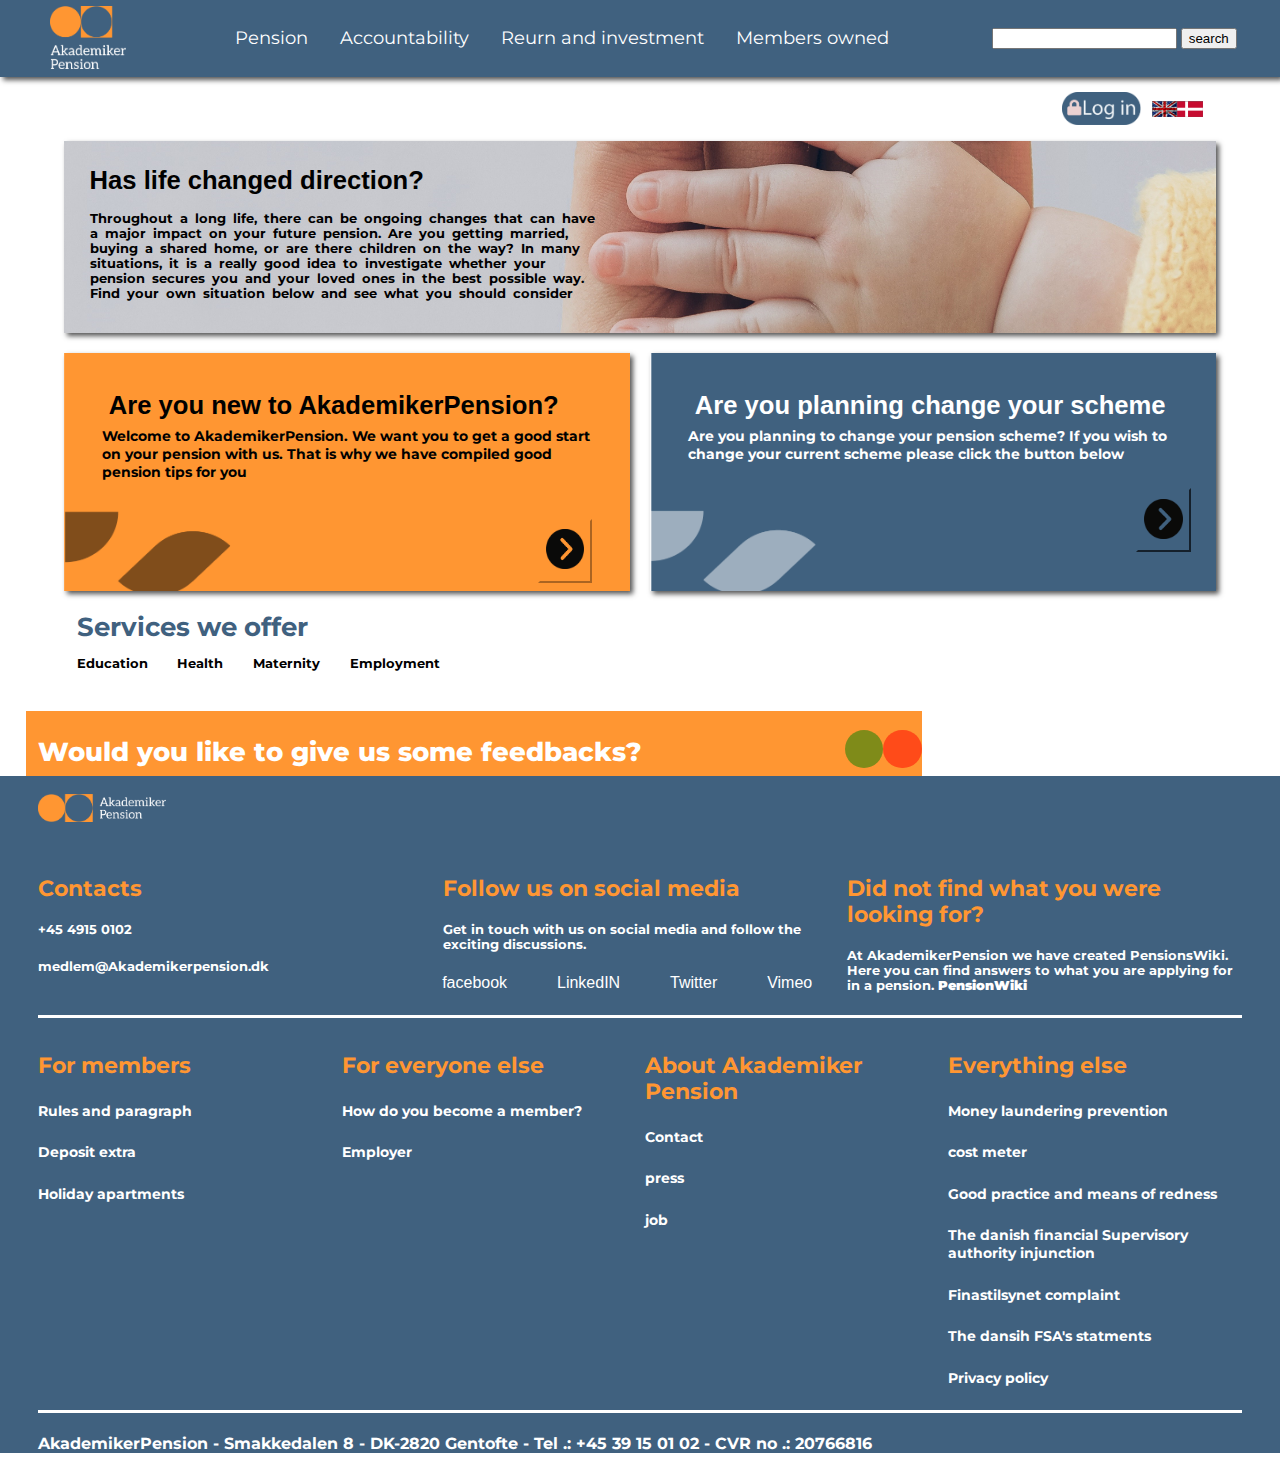
<file: index.html>
<!DOCTYPE html>
<html lang="">

<head>
    <meta charset="utf-8">
    <meta name="viewport" content="width=device-width, initial-scale=1.0">
    <title></title>
    <link rel="stylesheet" href="css/style.css">
    <link href="https://fonts.googleapis.com/css2?family=Montserrat:wght@200&display=swap" rel="stylesheet">
    <link href="https://fonts.googleapis.com/css2?family=Aleo:wght@300&family=Montserrat:wght@200&display=swap" rel="stylesheet">
</head>

<body>

    <header>
        <div class="logo"></div>
        <nav>
            <ul>
                <li><a href="#">Pension</a></li>
                <li><a href="#">Accountability</a></li>
                <li><a href="#">Reurn and investment</a></li>
                <li><a href="#">Members owned</a></li>
            </ul>

        </nav>
        <form>
            <input name="searchterm" type="search">
            <input type="submit" value="search">
        </form>
    </header>


    <main>
        <article class="language">
            <div class="log"></div>
            <div class="lang"></div>
        </article>
        <article class="hld">
            <h2 class="title">Has life changed direction?</h2>
            <p class="desc">Throughout a long life, there can be ongoing changes that can have a major impact on your future pension. Are you getting married, buying a shared home, or are there children on the way? In many situations, it is a really good idea to investigate whether your pension secures you and your loved ones in the best possible way. Find your own situation below and see what you should consider</p>

        </article>
        <section class="container1">
            <div class="box1">
                <article class="tex">
                    <h1 class="b1">Are you new to AkademikerPension?</h1>
                    <p class="p1">Welcome to AkademikerPension. We want you to get a good start on your pension with us. That is why we have compiled good pension tips for you</p>
                </article>
                <button class="button1"><img class="butt1" src="image/but1.png"></button>
            </div>
            <div class="box2">
                <article class="tex">
                    <h1 class="b2">Are you planning change your scheme</h1>
                    <p class="p2">Are you planning to change your pension scheme?
                        If you wish to change your current scheme please click the button below
                    </p>
                    <button class="button2"><img class="butt1" src="image/but1.png"></button>
                </article>
            </div>
        </section>
        <section class="temp">
             <h2 class="service">Services we offer</h2>
              <div class="navi2">
           <a href="#">Education</a>
            <a href="#">Health</a>
             <a href="#">Maternity</a>
              <a href="#">Employment</a>
       </div>
        </section>



    </main>

   <div class = "m2">

        <template>
         <article class="pension">

               <img class="pimage" src="image/employment5.png">
            <section class="desc">
                <h3>You can no longer work</h3>
            </section>
            <a href="singlepension.html?description_id=" class="pbut">Learn more</a>


        </article>
    </template>
   </div>

<div class="feedback">
        <h3>Would you like to give us some feedbacks?</h3>
        <div class="yn">
            <div class="y">

            </div>
            <div class="n"></div>
        </div>
    </div>


    <footer>
        <div class="foot"></div>
        <div id="foo">
            <div class="b_1">
                <h3>Contacts</h3>
                <h5>+45 4915 0102</h5>
                <h5>medlem@Akademikerpension.dk</h5>
            </div>

            <div class="b_2">
                <h3>Follow us on social media</h3>
                <h5>Get in touch with us on social media and follow the exciting discussions.</h5>
                <div class="some">
                    <a href="#">facebook</a>
                    <a href="#">LinkedIN</a>
                    <a href="#">Twitter</a>
                    <a href="#">Vimeo</a>
                </div>
            </div>
            <div class="b_3">
                <h3>
                    Did not find what you were looking for?
                </h3>
                <h5>
                    At AkademikerPension we have created PensionsWiki. Here you can find answers to what you are applying for in a pension.
                    <b>PensionWiki</b>
                </h5>
            </div>
        </div>
        <div id="foo2">
            <div class="b_4">
                <h3>For members</h3>
                <h5>Rules and paragraph</h5>
                <h5>Deposit extra</h5>
                <h5>Holiday apartments</h5>
            </div>
            <div class="b_5">
                <h3>For everyone else</h3>
                <h5>How do you become a member?</h5>
                <h5>Employer</h5>

            </div>
            <div class="b_6">
                <h3>About Akademiker Pension</h3>
                <h5>Contact</h5>
                <h5>press</h5>
                <h5>job</h5>
            </div>
            <div class="b_7">
                <h3>Everything else</h3>
                <h5>Money laundering prevention</h5>
                <h5>cost meter</h5>
                <h5>Good practice and means of redness</h5>
                <h5>The danish financial Supervisory authority injunction</h5>
                <h5>Finastilsynet complaint</h5>
                <h5>The dansih FSA's statments</h5>
                <h5>Privacy policy</h5>
            </div>
        </div>

        <article class="last">
            <h4>AkademikerPension - Smakkedalen 8 - DK-2820 Gentofte - Tel .: +45 39 15 01 02 - CVR no .: 20766816
            </h4>
        </article>
    </footer>


    <script src="js/script.js"></script>
</body></html>
</file>
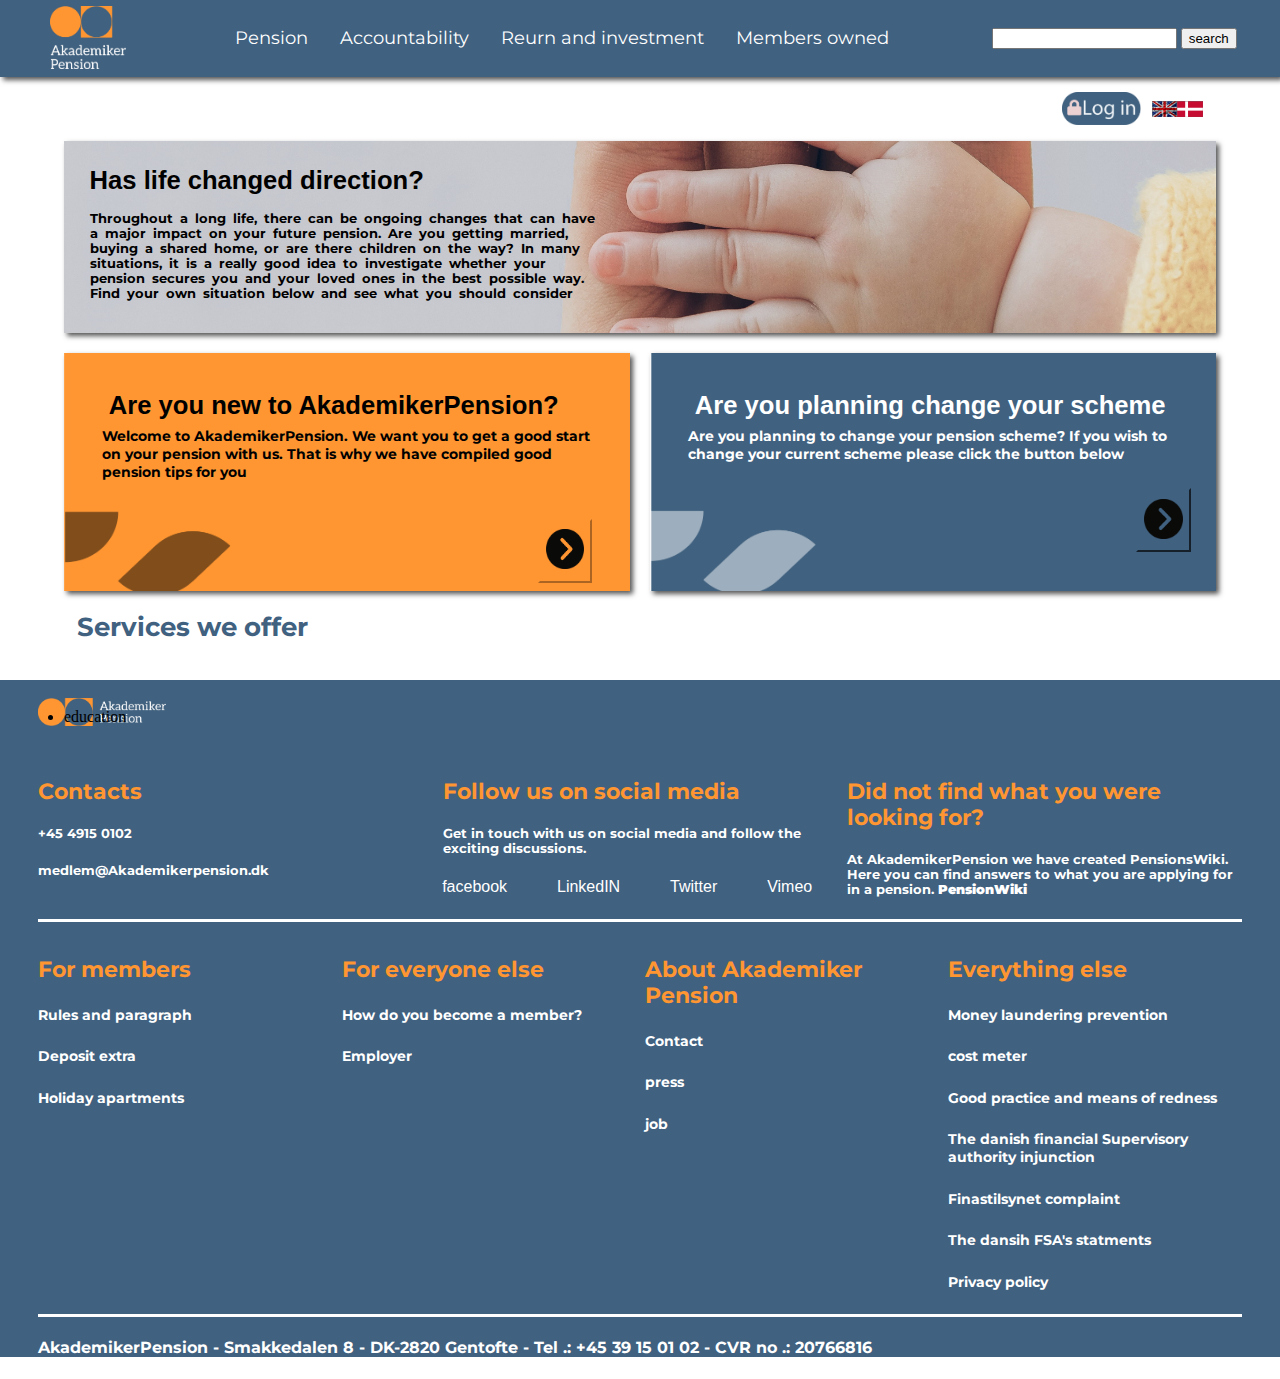
<file: singledescription.html>
<!DOCTYPE html>
<html lang="">

<head>
    <meta charset="utf-8">
    <meta name="viewport" content="width=device-width, initial-scale=1.0">
    <title></title>
    <link rel="stylesheet" href="css/style.css">
    <link href="https://fonts.googleapis.com/css2?family=Montserrat:wght@200&display=swap" rel="stylesheet">
    <link href="https://fonts.googleapis.com/css2?family=Aleo:wght@300&family=Montserrat:wght@200&display=swap" rel="stylesheet">
</head>

<body>

    <header>
        <div class="logo"></div>
        <nav>
            <ul>
                <li><a href="#">Pension</a></li>
                <li><a href="#">Accountability</a></li>
                <li><a href="#">Reurn and investment</a></li>
                <li><a href="#">Members owned</a></li>
            </ul>

        </nav>
        <form>
            <input name="searchterm" type="search">
            <input type="submit" value="search">
        </form>
    </header>


    <main>
        <article class="language">
            <div class="log"></div>
            <div class="lang"></div>
        </article>
        <article class="hld">
            <h2 class="title">Has life changed direction?</h2>
            <p class="desc">Throughout a long life, there can be ongoing changes that can have a major impact on your future pension. Are you getting married, buying a shared home, or are there children on the way? In many situations, it is a really good idea to investigate whether your pension secures you and your loved ones in the best possible way. Find your own situation below and see what you should consider</p>

        </article>
        <section class="container1">
            <div class="box1">
                <article class="tex">
                    <h1 class="b1">Are you new to AkademikerPension?</h1>
                    <p class="p1">Welcome to AkademikerPension. We want you to get a good start on your pension with us. That is why we have compiled good pension tips for you</p>
                </article>
                <button class="button1"><img class="butt1" src="image/but1.png"></button>
            </div>
            <div class="box2">
                <article class="tex">
                    <h1 class="b2">Are you planning change your scheme</h1>
                    <p class="p2">Are you planning to change your pension scheme?
                        If you wish to change your current scheme please click the button below
                    </p>
                    <button class="button2"><img class="butt1" src="image/but1.png"></button>
                </article>
            </div>
        </section>
        <section class="temp">
             <h2 class="service">Services we offer</h2>
              <nav class="navi2">
           <li><a href="#"></a>education</li>
       </nav>
        </section>



    </main>

   <main class = "m2">

        <template>
         <article class="pension">

               <img class="pimage" src="image/employment5.png">
            <section class="desc">
                <h3>You can no longer work</h3>
            </section>
            <a  href="singledescription.html?description_id=">Learn more</a>


        </article>
    </template>
   </main>



    <footer>
        <div class="foot"></div>
        <div id="foo">
            <div class="b_1">
                <h3>Contacts</h3>
                <h5>+45 4915 0102</h5>
                <h5>medlem@Akademikerpension.dk</h5>
            </div>

            <div class="b_2">
                <h3>Follow us on social media</h3>
                <h5>Get in touch with us on social media and follow the exciting discussions.</h5>
                <div class="some">
                    <a href="#">facebook</a>
                    <a href="#">LinkedIN</a>
                    <a href="#">Twitter</a>
                    <a href="#">Vimeo</a>
                </div>
            </div>
            <div class="b_3">
                <h3>
                    Did not find what you were looking for?
                </h3>
                <h5>
                    At AkademikerPension we have created PensionsWiki. Here you can find answers to what you are applying for in a pension.
                    <b>PensionWiki</b>
                </h5>
            </div>
        </div>
        <div id="foo2">
            <div class="b_4">
                <h3>For members</h3>
                <h5>Rules and paragraph</h5>
                <h5>Deposit extra</h5>
                <h5>Holiday apartments</h5>
            </div>
            <div class="b_5">
                <h3>For everyone else</h3>
                <h5>How do you become a member?</h5>
                <h5>Employer</h5>

            </div>
            <div class="b_6">
                <h3>About Akademiker Pension</h3>
                <h5>Contact</h5>
                <h5>press</h5>
                <h5>job</h5>
            </div>
            <div class="b_7">
                <h3>Everything else</h3>
                <h5>Money laundering prevention</h5>
                <h5>cost meter</h5>
                <h5>Good practice and means of redness</h5>
                <h5>The danish financial Supervisory authority injunction</h5>
                <h5>Finastilsynet complaint</h5>
                <h5>The dansih FSA's statments</h5>
                <h5>Privacy policy</h5>
            </div>
        </div>

        <article class="last">
            <h4>AkademikerPension - Smakkedalen 8 - DK-2820 Gentofte - Tel .: +45 39 15 01 02 - CVR no .: 20766816
            </h4>
        </article>
    </footer>


    <script src="js/script.js"></script>
</body></html>
</file>
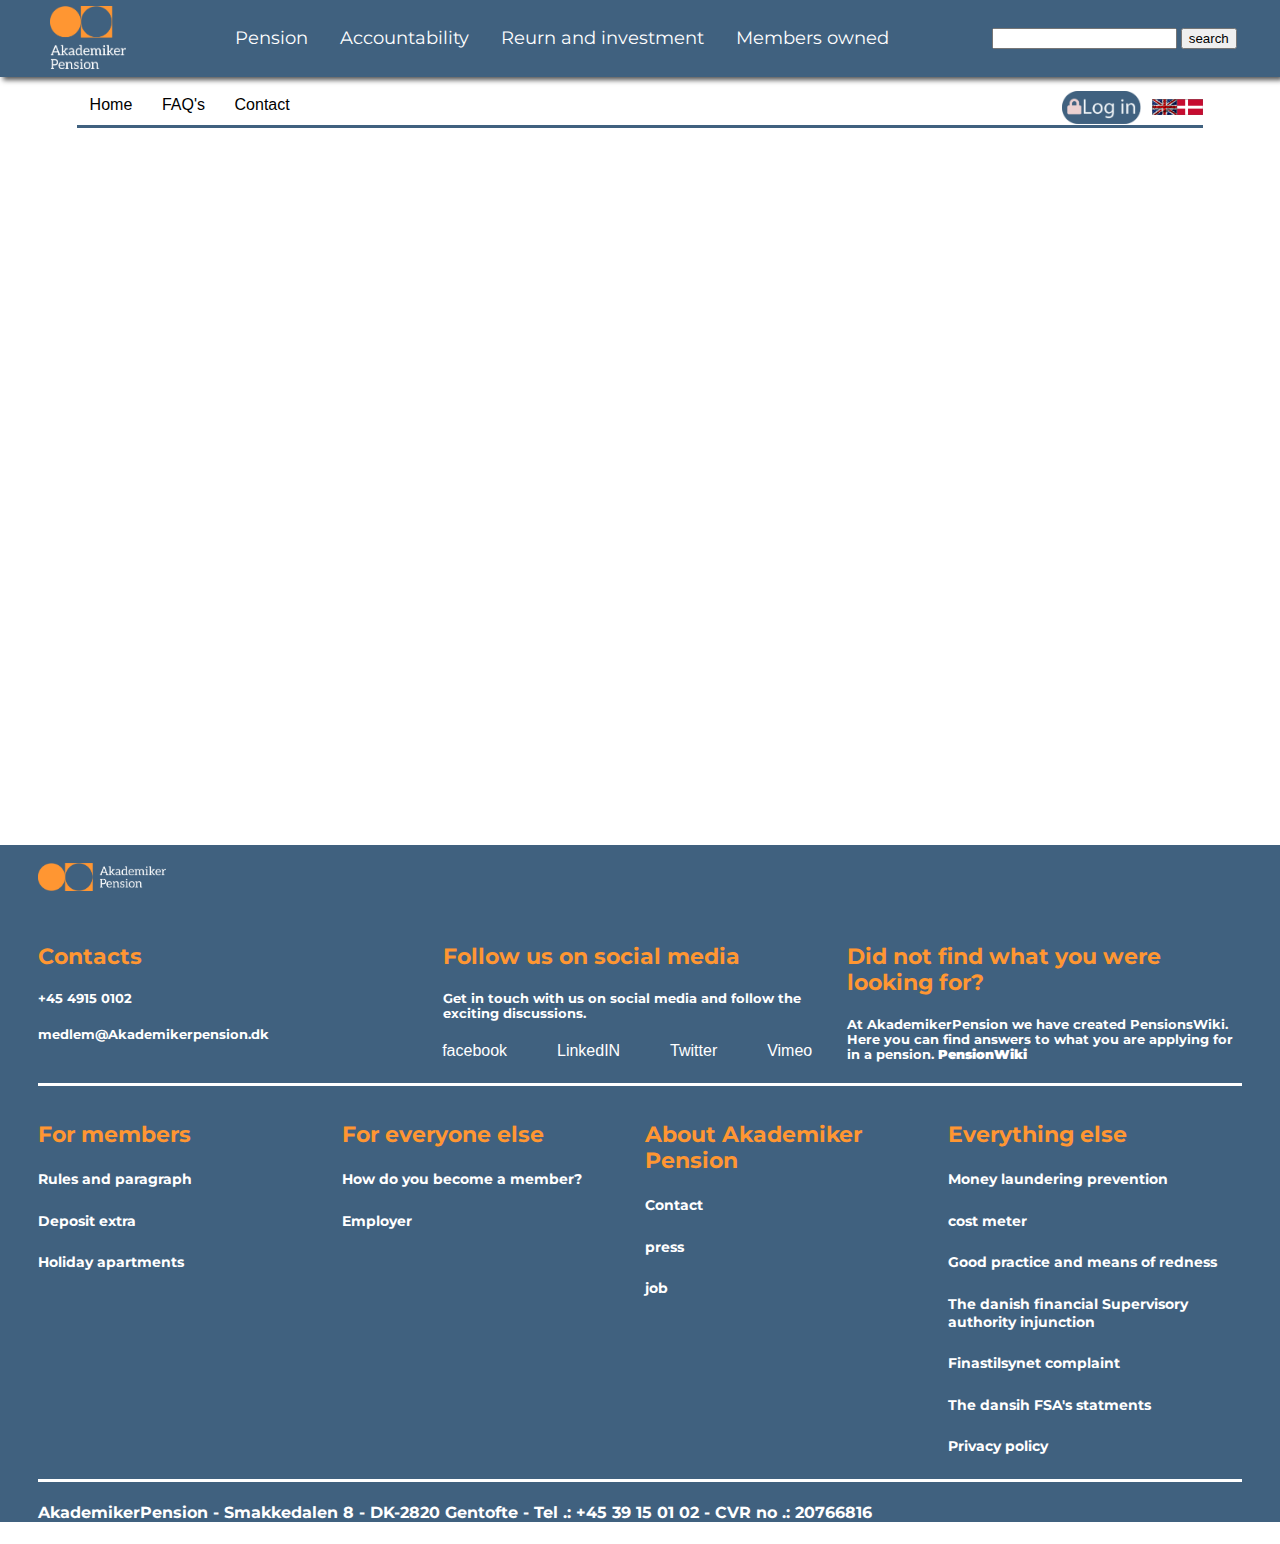
<file: singlepension.html>
<!DOCTYPE html>
<html lang="">

<head>
    <meta charset="utf-8">
    <meta name="viewport" content="width=device-width, initial-scale=1.0">
    <title></title>
    <link rel="stylesheet" href="css/style.css">
    <link href="https://fonts.googleapis.com/css2?family=Montserrat:wght@200&display=swap" rel="stylesheet">
    <link href="https://fonts.googleapis.com/css2?family=Aleo:wght@300&family=Montserrat:wght@200&display=swap" rel="stylesheet">
</head>

<body id="singlepension">

    <header>
        <div class="logo"></div>
        <nav>
            <ul>
                <li><a href="#">Pension</a></li>
                <li><a href="#">Accountability</a></li>
                <li><a href="#">Reurn and investment</a></li>
                <li><a href="#">Members owned</a></li>
            </ul>

        </nav>
        <form>
            <input name="searchterm" type="search">
            <input type="submit" value="search">
        </form>
    </header>


    <main>
        <article class="language">
          <div class="nav2">
                <a href="index.html">Home</a>
                <a href="#">FAQ's</a>
                <a href="#">Contact</a>
            </div>
           <div class="ui"> <div class="log"></div>
            <div class="lang"></div></div>


        </article>





    </main>

   <main class = "m2">


        <template >

         <article class="pension">
                 <h3 class="headline">You can no longer work</h3>
               <img class="pimage" src="image/employment5.png">
            <section class="desc">
                <div id="pension-description">description</div>
            </section>


        </article>
    </template>


   </main>



    <footer>
        <div class="foot"></div>
        <div id="foo">
            <div class="b_1">
                <h3>Contacts</h3>
                <h5>+45 4915 0102</h5>
                <h5>medlem@Akademikerpension.dk</h5>
            </div>

            <div class="b_2">
                <h3>Follow us on social media</h3>
                <h5>Get in touch with us on social media and follow the exciting discussions.</h5>
                <div class="some">
                    <a href="#">facebook</a>
                    <a href="#">LinkedIN</a>
                    <a href="#">Twitter</a>
                    <a href="#">Vimeo</a>
                </div>
            </div>
            <div class="b_3">
                <h3>
                    Did not find what you were looking for?
                </h3>
                <h5>
                    At AkademikerPension we have created PensionsWiki. Here you can find answers to what you are applying for in a pension.
                    <b>PensionWiki</b>
                </h5>
            </div>
        </div>
        <div id="foo2">
            <div class="b_4">
                <h3>For members</h3>
                <h5>Rules and paragraph</h5>
                <h5>Deposit extra</h5>
                <h5>Holiday apartments</h5>
            </div>
            <div class="b_5">
                <h3>For everyone else</h3>
                <h5>How do you become a member?</h5>
                <h5>Employer</h5>

            </div>
            <div class="b_6">
                <h3>About Akademiker Pension</h3>
                <h5>Contact</h5>
                <h5>press</h5>
                <h5>job</h5>
            </div>
            <div class="b_7">
                <h3>Everything else</h3>
                <h5>Money laundering prevention</h5>
                <h5>cost meter</h5>
                <h5>Good practice and means of redness</h5>
                <h5>The danish financial Supervisory authority injunction</h5>
                <h5>Finastilsynet complaint</h5>
                <h5>The dansih FSA's statments</h5>
                <h5>Privacy policy</h5>
            </div>
        </div>

        <article class="last">
            <h4>AkademikerPension - Smakkedalen 8 - DK-2820 Gentofte - Tel .: +45 39 15 01 02 - CVR no .: 20766816
            </h4>
        </article>
    </footer>


    <script src="js/script.js"></script>
</body></html>
</file>
<file: css/style.css>
* {
    box-sizing: border-box;
}
body{
    margin: 0;
}

:root {
    --header: #40617f;
    --orange: #ff9632;
    --main: #FFFFFF;
    --button:#bebcb6;
    --primary-font: "Montserrat", sans-serif;
    --secondary-font: "Alea", sans-serif;
    --font-color: #FFFFFF;
}

main {
    margin: 0 5vw;

}

header {
    background: var(--header);
    height: auto;
    display: flex;
    flex-direction: row;
    justify-content: space-around;
     box-shadow: 3px 3px 5px #000000ab;

}
.language{
    margin: 1vw;
    display: flex;
    flex-direction: row;
    justify-content: flex-end;

}
.log{
    width: 7vw;
    background-image: url(../image/Log%20in.png);
    background-size: 100%;
    background-position: center;
    background-repeat: no-repeat;


}
.lang{
    width: 4vw;
     background-image: url(../image/language.png);
    background-size: 100%;
    background-position: center;
       background-repeat: no-repeat;

}

.logo {
    width: 6vw;
    height: 5vw;
    background-image: url(../image/AKAP_Logo_Vertical_OrangeWhite_RGB.png);
    background-repeat: no-repeat;
    background-size: 100%;
    margin: 0.5vw;

}

form {
    margin-top: 2.2vw;
}

nav {
    margin-top: 1vw;

}

ul {
    list-style-type: none;
    margin: 0;
    padding: 0;
    overflow: hidden;


}

li {
    float: left;

}

nav li a {
    display: block;
    color: white;
    text-align: center;
    padding: 14px 16px;
    text-decoration: none;
    font-family: var(--primary-font);
    font-size: 1.4vw;

}

li a:hover {
    background-color: #5e73ae;
}

.language {
    height: 3vw;
}

.hld {
    height: 15vw;
    margin-top: 1vw;
    background-image: url(../image/hh.jpg);
    background-size: cover;
    background-position: center;
     box-shadow: 3px 3px 5px #000000ab;
}
.container1 {
    background: var(--main);

    display: grid;
    grid-template-columns: repeat(auto-fill, minmax(450px, 2fr));

    margin: 20px 0;
    grid-gap: 20px;
}

h2.title {
    font-family: var(--secondary-font);
    margin: 2vw;
    font-size: 2vw;
    margin-top: 2vw;
    position: absolute;
}

p.desc {
    position: absolute;
    font-family: var(--primary-font);
    font-weight: 700;
    font-stretch: expanded;
    font-size: 1vw;
    margin-left: 2vw;
    margin-top: 5.5vw;
    width: 40vw;
    word-spacing: 3px;

}
.box1 {
    background-image:url(../image/template1.png);
     background-size: cover;
    background-position: center;
     box-shadow: 3px 3px 5px #000000ab;

}
.tex{
    margin: 3vw;

}
.b1{
    margin: 0.5vw;;
    font-family: var(--secondary-font);
    font-size: 2vw;
}
.p1{
    margin: 0;
    font-family: var(--primary-font);
    font-size: 1.1vw;
    font-weight: 700;

}
.box2 {
  background-image:url(../image/template2.png);
     background-size: cover;
    background-position: center;
     box-shadow: 3px 3px 5px #000000ab;
}
.b2{
    margin: 0.5vw;
    font-family: var(--secondary-font);
    font-size: 2vw;
    color: var(--main);
}
.p2{
    margin: 0;
    font-family: var(--primary-font);
    font-size: 1.1vw;
     color: var(--main);
    font-weight: 700;
}
.button1{
    margin-left: 37vw;
    height: 5vw;
    background: var(--orange);
    border-color: var(--orange);

}
.butt1{
    width: 3vw;
}

.button2{
    margin-top: 2vw;
    margin-left: 35vw;
    height: 5vw;
    background: var(--header);
    border-color: var(--header);

}
.button1:hover{
    transform: scale(1.2,1.3);
}
.button2:hover{
    transform: scale(1.2,1.3);
}
.service{
    font-size: 2vw;
    margin: 1vw;
    font-family: var(--primary-font);
    color: var(--header);
}
.temp{
    height: auto;
    margin-bottom: 1vw;
}
.feedback{
    height: 5.1vw;
    width: 70vw;;
  background:var(--orange);

    display: flex;
    flex-direction: row;
    justify-content: space-between;
    margin:0 2vw;;
}
.feedback h3{
    font-family: var(--primary-font);
    color: #ffffff;
    font-size: 2vw;
    margin: 2vw 1vw;
    font-weight: 800;
}
.yn{
    margin-top: 1.5vw;
    display: flex;
    flex-direction: row;
}
.y{
    height: 3vw;
    width: 3vw;
    background: green;
    opacity: 50%;
    border-radius: 500px;
    text-align: center;
    color: black;
    font-weight: 700;
}
.y:hover{
    opacity: 100%;
    font-size: 2vw;
}
.n{
    height: 3vw;
    width: 3vw;
   background: red;
    opacity: 50%;
     border-radius: 500px;
     text-align: center;
    color: black;
    font-weight: 700;

}
.navi2 a{
   text-decoration: none;
    font-family: var(--primary-font);
    color: black;
    margin: 1vw;
    font-size: 1vw;
    font-weight: bold;
}
.navi2 a:hover{
    background: var(--header);
    color:white;
}
.n:hover{
    opacity: 100%;
    font-size: 2vw;
}
footer{
    height: auto;
    background: var(--header);

     font-family: var(--primary-font);
}
.foot{
    width: 10vw;
    height: 5vw;
    margin: 0 3vw;
   background-image: url(../image/AKAP_Logo_Horizontal_OrangeWhite_RGB.png);
    background-size: 100%;
    background-repeat: no-repeat;
    background-position: center;
}
#foo{
      height: auto;
    display: grid;
    grid-template-columns: repeat(auto-fit, minmax(100px, 1fr));

    margin: 1vw 3vw;
    grid-gap: 10px;
    border-bottom: 3px solid white;

}
#foo h3{
    color: var(--orange);
    font-size: 1.7vw;
}
#foo h5{
    font-size: 1vw;
    color: white;
}

.some{
    display: flex;
    flex-direction: row;
 justify-content: space-around;
    margin-left: -2vw;
    background: var(--header);
}
.some a{
    text-decoration: none;
    color: white;
    font-family: var(--secondary-font);
}


#foo2{
       min-height: 25vh;
    display: grid;
    grid-template-columns: repeat(auto-fit, minmax(100px, 1fr));

    margin: 1vw 3vw;
    grid-gap: 10px;
    border-bottom: 3px solid white;
}
#foo2 h3{
    color: var(--orange);
    font-size: 1.7vw;
}
#foo2 h5{
    font-size: 1.1vw;
    color: white;
}
.last{
    margin-left: 3vw;
    color: white;
}

.m2{
    display: grid;
  max-width: 1200px;
  margin: auto;
  grid-template-columns: repeat(auto-fill, minmax(300px, 1fr));
  grid-gap: 20px;
    margin-bottom: 2vw;


}
.pension{
    display: flex;
    flex-direction: column;
    box-shadow: 3px 3px 5px #000000ab;
    transition: 0.2s;
    border-radius: 20px;
    width: 23vw;
}
.in{
   font-family: var(--primary font);
    color: black;
    font font-size: 1.2vw;
}

.pimage{
   height: 25vw;
}
.pension h3{
    font-family: var(--primary-font);
    font-weight: bold;
    text-transform: capitalize;
}
.pbut{
      width: 7vw;
    height: 2vw;
    margin-left: 6vw;
    background: #ffffff;
    color:var(--header);
    text-decoration: none;
    margin-bottom: 1vw;
    font-family: var(--primary-font);
    border-radius: 10px;
    font-weight: 600;
    text-align: center;


    font-size: 1vw;
}
.pbut:hover{
    background: var(--header);
    color: white;
}
.desc{
    margin-left: 1vw;
    font-size: 1vw;
    height: 5vw;
    font-weight: bolder;
}

#singlepension .m2{
     display: flex;
  flex-direction: row;
    margin-bottom: 2vw;

}
#singlepension .pension{
    display: flex;
    box-shadow: none;
    margin-left: 2vw;
    justify-content: space-between;
    width: 80vw;;
    order: 2;
}

.join{
    height: 6vw;
    width:20vw;
    align-self: flex-start;
    background: black;
}
 #pension-description{
    width: 80vw;
     font-family: var(--primary-font);

}


#singlepension footer{
    margin-top: 55vw;
}
#singlepension .headline{
    font-size: 2.5vw;
    margin-left: 3.5vw;
    color: var(--header);
    margin-bottom: .5vw;
}

#pension-description h3{
    color: var(--header);
    font-size: 1.5vw;
    margin: 2vw 1vw;
}
#pension-description p{
    font-size: 1.1vw;
    margin: 2vw 1vw;;
}

#pension-description h4{

    font-size: 1.5vw;
    margin: 2vw 1vw;
}
#singlepension  .pimage{
    margin: 0 3vw;
    display: none;

}

.wp-block-button{
    display: none;
}
#singlepension  .language{
    display: flex;
    justify-content: space-between;
  border-bottom: 3px solid var(--header);

}
#singlepension .ui{
 display: flex;
    flex-direction: row;

}
.nav2{
    margin-top: .5vw;
    height: 5vw
}
.nav2 a{
    text-decoration: none;
    margin: 2vw 1vw;
    color:  black;
    height: 4vw;
    font-family: var(--secondary-font);

}
.nav2 a:hover{
    background: var(--header);
    color: #ffffff;
}


@media only screen
and (min-device-width : 768px)
    and (max-device-width : 1024px){
        input{
            width: 4vw;
        }
        .container1{
            grid-template-columns: repeat(auto-fill, minmax(200px, 1fr));

    margin: 20px 0;
    grid-gap: 10px;

        }
        nav li a {
            font size:1vw;
        }
        .pension{
            width: 70vw;
            height: 40vw;
        }
        .pimage{height: auto;
        }
}
</file>
